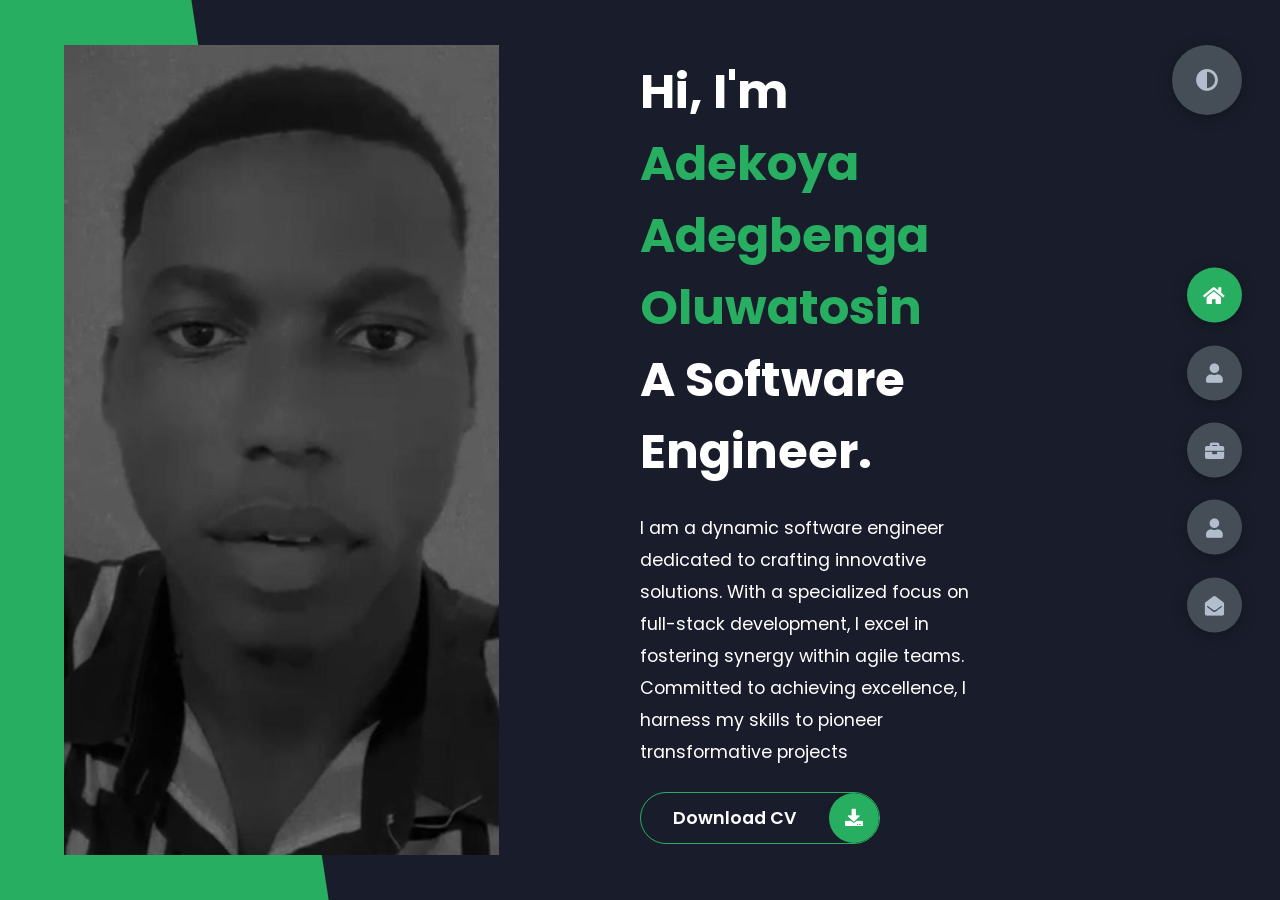
<file: index.html>
<!DOCTYPE html>
<html lang="en">
<head>
    <meta charset="UTF-8">
    <meta http-equiv="X-UA-Compatible" content="IE=edge">
    <meta name="viewport" content="width=device-width, initial-scale=1.0">
    <title>Portfolio</title>
    <link rel="stylesheet" href="style.css">
    <link rel="preconnect" href="https://fonts.googleapis.com">
    <link rel="preconnect" href="https://fonts.gstatic.com" crossorigin>
    <link rel="stylesheet" href="https://cdnjs.cloudflare.com/ajax/libs/font-awesome/5.15.4/css/all.min.css" integrity="sha512-1ycn6IcaQQ40/MKBW2W4Rhis/DbILU74C1vSrLJxCq57o941Ym01SwNsOMqvEBFlcgUa6xLiPY/NS5R+E6ztJQ==" crossorigin="anonymous" referrerpolicy="no-referrer" />
    <link href="https://fonts.googleapis.com/css2?family=Poppins:wght@400;500;600;700;800&display=swap" rel="stylesheet">
</head>
<body class="main-content">
    <header class="container header active" id="home">
        <div class="header-content">
            <div class="left-header">
                <div class="h-shape"></div>
                <div class="image">
                    <img src="/asset/Saint.pic.jpg" alt="profile-pic">
                </div>
            </div>
            <div class="right-header">
                <h2 class="name">
                    Hi, I'm <span>Adekoya Adegbenga Oluwatosin</span><br>
                    A Software Engineer.
                </h2>
                <p>
                I am a dynamic software engineer dedicated to crafting innovative solutions. With a specialized focus on full-stack development, I excel in fostering synergy within agile teams. Committed to achieving excellence, I harness my skills to pioneer transformative projects
                </p>
                <div class="btn-con">
                    <a href="./asset/Adekoya-Adegbenga-Oluwatosin-FlowCV-Resume-20240714 (1).pdf" class="main-btn">
                        <span class="btn-text">Download CV</span>
                        <span class="btn-icon"><i class="fas fa-download"></i></span>
                    </a>
                </div>
            </div>
        </div>
    </header>
    <main>
        <section class="container about" id="about">
            <div class="main-title">
                <h2>My <span>Bio</span><span class="bg-text">my stats</span></h2>
            </div>
            <div class="about-container">
                <div class="left-about">
                    
                    <p>
                        Adekoya Adegbenga Oluwatosin is a dedicated software developer with a current role at Codeweb Solutions, where he also serves as a tutor at Codeweb Academy, a division of Codeweb Solutions. His passion for creating innovative software solutions drives him to excel in his profession. As a software engineer, Adegbenga Oluwatosin aspires to become one of the most sought-after developers in the industry. His ultimate goal is to develop an application that will significantly enhance the lives of countless individuals. Throughout his career, Adekoya Adegbenga has achieved impressive milestones, demonstrating his expertise and commitment to excellence in software development. With a bright future ahead, he continues to make strides in his journey, impacting the world of technology and beyond
                    </p>
                </div>
                <div class="right-about">
                    <div class="about-item">
                        <div class="abt-text">
                            <p class="large-text">20+</p>
                            <p class="small-text">Projects <br /> Completed</p>
                        </div>
                    </div>
                    <div class="about-item">
                        <div class="abt-text">
                            <p class="large-text">2 years+</p>
                            <p class="small-text"> <br />of experience</p>
                        </div>
                    </div>
                    <div class="about-item">
                        <div class="abt-text">
                            <p class="large-text">20+</p>
                            <p class="small-text">Happy <br /> Clients</p>
                        </div>
                    </div>
                    <div class="about-item">
                        <div class="abt-text">
                            <p class="large-text">20+</p>
                            <p class="small-text">Customer <br /> reviews</p>
                        </div>
                    </div>
                </div>
            </div>
            <div class="about-stats">
                <h4 class="stat-title">My Skills</h4>
                <div class="progress-bars">
                    <div class="progress-bar">
                        <p class="prog-title">html5</p>
                        <div class="progress-con">
                            <p class="prog-text">100%</p>
                            <div class="progress">
                                <span class="html"></span>
                            </div>
                        </div>
                    </div>
                    <div class="progress-bar">
                        <p class="prog-title">CSS3</p>
                        <div class="progress-con">
                            <p class="prog-text">90%</p>
                            <div class="progress">
                                <span class="css"></span>
                            </div>
                        </div>
                    </div>
                    <div class="progress-bar">
                        <p class="prog-title">javascript</p>
                        <div class="progress-con">
                            <p class="prog-text">80%</p>
                            <div class="progress">
                                <span class="js"></span>
                            </div>
                        </div>
                    </div>

                    <div class="progress-bar">
                        <p class="prog-title">PHP</p>
                        <div class="progress-con">
                            <p class="prog-text">80%</p>
                            <div class="progress">
                                <span class="php"></span>
                            </div>
                        </div>
                    </div>

                    <div class="progress-bar">
                        <p class="prog-title">NodeJS</p>
                        <div class="progress-con">
                            <p class="prog-text">87%</p>
                            <div class="progress">
                                <span class="node"></span>
                            </div>
                        </div>
                    </div>

                    <div class="progress-bar">
                        <p class="prog-title">Tailwind Css</p>
                        <div class="progress-con">
                            <p class="prog-text">70%</p>
                            <div class="progress">
                                <span class="python"></span>
                            </div>
                        </div>
                    </div>
                    <div class="progress-bar">
                        <p class="prog-title">Sql</p>
                        <div class="progress-con">
                            <p class="prog-text">100%</p>
                            <div class="progress">
                                <span class="html"></span>
                            </div>
                        </div>
                    </div>
                    
                </div>
            </div>
            
        </section>
        <section class="container" id="portfolio">
            <div class="main-title">
                <h2>My <span>Projects</span><span class="bg-text">My Work</span></h2>
            </div>
            <p class="port-text">
                Here is some of my work that I've done in various programming languages.
            </p>
            <div class="portfolios">
                <div class="portfolio-item">
                    <div class="image">
                        <img src="./asset/jumia2.jpg" alt="">
                    </div>
                    <h2>Jumia Clone</h2>
                    <div class="hover-items">
                        <h3>Project Source</h3>
                        <div class="icons">
                            <a href="https://github.com/Fiyingithub/Jumia-clone" class="icon" target="_blank">
                                <i class="fab fa-github"></i>
                            </a>
                            
                            <h2>A Popular E-commerce website in Nigria</h2>
                        </div>
                    </div>
                </div>
                <div class="portfolio-item">
                    <div class="image">
                        <img src="./asset/logo2.jpg" alt="">
                    </div>
                    <h2>A React Project</h2>
                    <div class="hover-items">
                        <h3>Project Source</h3>
                        <div class="icons">
                            <a href="https://github.com/Fiyingithub/WrapandRoll" class="icon" target="_blank">
                                <i class="fab fa-github"></i>
                            </a>
                
                            <h2>A website for ordering rolls meal</h2>
                        </div>
                    </div>
                </div>
                <div class="portfolio-item">
                    <div class="image">
                        <img src="./asset/logo.svg" alt="">
                    </div>
                    <h2>A Nodejs Project</h2>
                    <div class="hover-items">
                        <h3>Project Source</h3>
                        <div class="icons">
                            <a href="https://github.com/Fiyingithub/SimpleApi"  class="icon" target="_blank">
                                <i class="fab fa-github"></i>
                            </a>
                            
                            <h2>A Nodejs Project</h2>
                        </div>
                    </div>
                </div>
            
        </section>


        <section class="container" id="blogs">
            <div class="blogs-content">
                <div class="main-title">
                    <h2>About <span>Me</span><span class="bg-text"></span></h2>
                </div>
                <div class="blogs">
                    <div class="blog">
                        <div class="blog-text">
                            <h4>
                                Hello, Adekoya Adegbenga Oluwatosin, a results-driven software engineer with a passion for building cutting-edge solutions. My expertise lies in full-stack development,With a comprehensive skill set spanning HTML, CSS, JavaScript, SQL, PHP, Node.js, React, and Tailwind CSS, I offer a holistic approach to modern development,
                                and I thrive in collaborative, fast-paced environments. I have 2 years of experience in web development.
                                 <br /> <br /> 
                                 My background in full-stack development is complemented by a passion for optimizing user experiences and system performance. Proficient in crafting intuitive interfaces and seamlessly integrating technologies, I strive to exceed expectations with every project.
                                 <br> <br>
                                What truly sets me apart is my unwavering dedication to staying at the forefront of industry trends. I'm not just a developer; I'm a problem-solver, a creative thinker, and a constant learner.
                                 <br /> <br>
                                 I am uniquely positioned to offer these skills and more. I am driven by a desire to simplify complexities, making your clients' and employers' lives smoother and more efficient. Let's collaborate to bring your vision to life.
                                 <br />
                                 Eager to embark on this journey together,<br>
                                 <b><h1>Adekoya Adegbenga Oluwatosin</h1></b>
                            </h4>
                            <p>
                              
                            </p>
                        </div>
                    </div>
                    
            </div>
        </section>


        <section class="container contact" id="contact">
            <div class="contact-container">
                <div class="main-title">
                    <h2>Contact <span>Me</span><span class="bg-text">Contact</span></h2>
                </div>
                <div class="contact-content-con">
                    <div class="left-contact">
                        <h4>Contact me here</h4>
                        <p>
                          
                        </p>
                        <div class="contact-info">
                            <div class="contact-item">
                                <div class="icon">
                                    <i class="fas fa-map-marker-alt"></i>
                                    <span>Location:</span>
                                </div>
                                <p>
                                    Ikorodu, Lagos,Nigeria
                                </p>
                            </div>
                            <div class="contact-item">
                                <div class="icon">
                                    <i class="fas fa-envelope"></i>
                                    <span>Email: </span>
                                </div>
                                <p>
                                    <span>adegbengaoluwatosin61@gmail.com</span>
                                </p>
                            </div>
                            
                            <div class="contact-item">
                                <div class="icon">
                                    <i class="fas fa-phone"></i>
                                    <span>Mobile Number:</span>
                                </div>
                                <p>
                                    <span>07088028356</span>
                                </p>
                            </div>
                            <div class="contact-item">
                                <div class="icon">
                                    <i class="fas fa-globe-africa"></i>
                                    <span>Languages:</span>
                                </div>
                                <p>
                                    <span> English</span>
                                </p>
                            </div>
                        </div>
                        <div class="contact-icons">
                            <div class="contact-icon">
                                
                                
                                <a href="https://github.com/Fiyingithub" target="_blank">
                                    <i class="fab fa-github"></i><br>
                                </a>
                                <a href="https://x.com/fiyintech?s=11">
                                    <i class="fab fa-twitter"></i>
                                </a>
                                <a href="https://www.instagram.com/__goodbadphiyin?igsh=MW5ia3F2aGsxa2l6Yw%3D%3D&utm_source=qr">
                                    <i class="fab fa-instagram"></i>
                                </a>
                                <a href="https://www.linkedin.com/in/adegbenga-oluwatosin">
                                    <i class="fab fa-linkedin"></i>
                                </a>
                            </div>
                        </div>
                    </div>
                    <div class="right-contact">
                        <form action="" class="contact-form">
                            <div class="input-control i-c-2">
                                <input type="text" required placeholder="YOUR NAME">
                                <input type="email" required placeholder="YOUR EMAIL">
                            </div>
                            <div class="input-control">
                                <input type="text" required placeholder="ENTER SUBJECT">
                            </div>
                            <div class="input-control">
                                <textarea name="" id="" cols="15" rows="8" placeholder="Message Here..."></textarea>
                            </div>
                            <div class="submit-btn">
                                <a href="./asset/Adekoya-Adegbenga-Oluwatosin-FlowCV-Resume-20240714 (1).pdf" class="main-btn">
                                    <span class="btn-text">Download CV</span>
                                    <span class="btn-icon"><i class="fas fa-download"></i></span>
                                </a>
                            </div>
                        </form>
                    </div>
                </div>
            </div>
        </section>
    </main>

    <div class="controls">
        <div class="control active-btn" data-id="home" >
            <i class="fas fa-home"></i>
        </div>
        <div class="control" data-id="about">
            <i class="fas fa-user"></i>
        </div>
        <div class="control" data-id="portfolio">
            <i class="fas fa-briefcase"></i>
        </div>
        <div class="control" data-id="blogs">
            <i class="fas fa-user"></i>
        </div>
        <div class="control" data-id="contact">
            <i class="fas fa-envelope-open"></i>
        </div>
    </div>
    <div class="theme-btn">
        <i class="fas fa-adjust"></i>
    </div>
    <script src="app.js"></script>
</body>
</html>
</file>
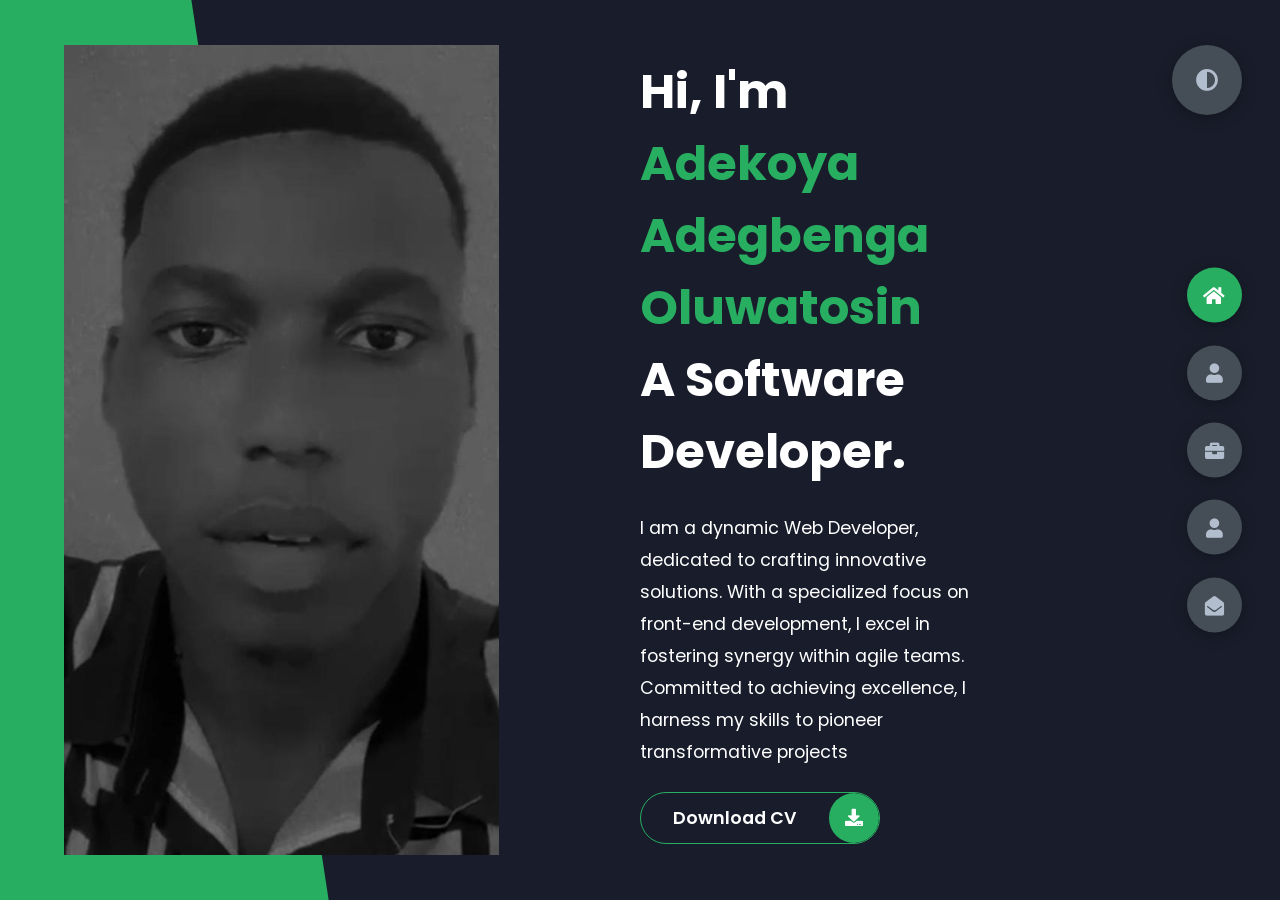
<file: folio.html>
<!DOCTYPE html>
<html lang="en">
<head>
    <meta charset="UTF-8">
    <meta http-equiv="X-UA-Compatible" content="IE=edge">
    <meta name="viewport" content="width=device-width, initial-scale=1.0">
    <title>Portfolio</title>
    <link rel="stylesheet" href="folio.css">
    <link rel="preconnect" href="https://fonts.googleapis.com">
    <link rel="preconnect" href="https://fonts.gstatic.com" crossorigin>
    <link rel="stylesheet" href="https://cdnjs.cloudflare.com/ajax/libs/font-awesome/5.15.4/css/all.min.css" integrity="sha512-1ycn6IcaQQ40/MKBW2W4Rhis/DbILU74C1vSrLJxCq57o941Ym01SwNsOMqvEBFlcgUa6xLiPY/NS5R+E6ztJQ==" crossorigin="anonymous" referrerpolicy="no-referrer" />
    <link href="https://fonts.googleapis.com/css2?family=Poppins:wght@400;500;600;700;800&display=swap" rel="stylesheet">
</head>
<body class="main-content">
    <header class="container header active" id="home">
        <div class="header-content">
            <div class="left-header">
                <div class="h-shape"></div>
                <div class="image">
                    <img src="asset/Saint.pic.jpg" alt="">
                </div>
            </div>
            <div class="right-header">
                <h2 class="name">
                    Hi, I'm <span>Adekoya Adegbenga Oluwatosin</span><br>
                    A Software Developer.
                </h2>
                <p>
                I am a dynamic Web Developer, dedicated to crafting innovative solutions. With a specialized focus on front-end development, I excel in fostering synergy within agile teams. Committed to achieving excellence, I harness my skills to pioneer transformative projects
                </p>
                <div class="btn-con">
                    <a href="asset/Adegbenga-Oluwatosin-Adekoya-FlowCV-Resume-20240410 (1) (1).pdf" class="main-btn">
                        <span class="btn-text">Download CV</span>
                        <span class="btn-icon"><i class="fas fa-download"></i></span>
                    </a>
                </div>
            </div>
        </div>
    </header>
    <main>
        <section class="container about" id="about">
            <div class="main-title">
                <h2>My <span>Bio</span><span class="bg-text">my stats</span></h2>
            </div>
            <div class="about-container">
                <div class="left-about">
            
                    <p>
                        Adekoya Adegbenga Oluwatosin is a dedicated software developer with a current role at Codeweb Solutions, where he also serves as a tutor at Codeweb Academy, a division of Codeweb Solutions. His passion for creating innovative software solutions drives him to excel in his profession. As a software developer, Adekoya Adegbenga aspires to become one of the most sought-after developers in the industry. His ultimate goal is to develop an application that will significantly enhance the lives of countless individuals. Throughout his career, Adekoya Adegbenga has achieved impressive milestones, demonstrating his expertise and commitment to excellence in software development. With a bright future ahead, he continues to make strides in his journey, impacting the world of technology and beyond
                    </p>
                </div>
                <div class="right-about">
                    <div class="about-item">
                        <div class="abt-text">
                            <p class="large-text">10+</p>
                            <p class="small-text">Projects <br /> Completed</p>
                        </div>
                    </div>
                    <div class="about-item">
                        <div class="abt-text">
                            <p class="large-text">2 years+</p>
                            <p class="small-text"> <br />of experience</p>
                        </div>
                    </div>
                    <div class="about-item">
                        <div class="abt-text">
                            <p class="large-text">20+</p>
                            <p class="small-text">Happy <br /> Clients</p>
                        </div>
                    </div>
                    <div class="about-item">
                        <div class="abt-text">
                            <p class="large-text">200+</p>
                            <p class="small-text">Customer <br /> reviews</p>
                        </div>
                    </div>
                </div>
            </div>
            <div class="about-stats">
                <h4 class="stat-title">My Skills</h4>
                <div class="progress-bars">
                    <div class="progress-bar">
                        <p class="prog-title">html5</p>
                        <div class="progress-con">
                            <p class="prog-text">100%</p>
                            <div class="progress">
                                <span class="html"></span>
                            </div>
                        </div>
                    </div>
                    <div class="progress-bar">
                        <p class="prog-title">CSS3</p>
                        <div class="progress-con">
                            <p class="prog-text">90%</p>
                            <div class="progress">
                                <span class="css"></span>
                            </div>
                        </div>
                    </div>
                    <div class="progress-bar">
                        <p class="prog-title">javascript</p>
                        <div class="progress-con">
                            <p class="prog-text">80%</p>
                            <div class="progress">
                                <span class="js"></span>
                            </div>
                        </div>
                    </div>

                    <div class="progress-bar">
                        <p class="prog-title">PHP</p>
                        <div class="progress-con">
                            <p class="prog-text">80%</p>
                            <div class="progress">
                                <span class="php"></span>
                            </div>
                        </div>
                    </div>

                    <div class="progress-bar">
                        <p class="prog-title">React.JS</p>
                        <div class="progress-con">
                            <p class="prog-text">90%</p>
                            <div class="progress">
                                <span class="css"></span>
                            </div>
                        </div>
                    </div> 
                    
                    <div class="progress-bar">
                        <p class="prog-title">NodeJS</p>
                        <div class="progress-con">
                            <p class="prog-text">87%</p>
                            <div class="progress">
                                <span class="node"></span>
                            </div>
                        </div>
                    </div>

                    <div class="progress-bar">
                        <p class="prog-title">TailwindCSS</p>
                        <div class="progress-con">
                            <p class="prog-text">90%</p>
                            <div class="progress">
                                <span class="css"></span>
                            </div>
                        </div>
                    </div>
                    <div class="progress-bar">
                        <p class="prog-title">Sql</p>
                        <div class="progress-con">
                            <p class="prog-text">100%</p>
                            <div class="progress">
                                <span class="html"></span>
                            </div>
                        </div>
                    </div>
                </div>
            </div>
        
        </section>

        <section class="container" id="portfolio">
            <div class="main-title">
                <h2>My <span>Portfolio</span><span class="bg-text">My Work</span></h2>
            </div>
            <p class="port-text">
                Here is some of my work that I've done.
            </p>
            <div class="portfolios">
                <div class="portfolio-item">
                    <div class="image">
                        <img src="asset/jumia2.jpg" alt="">
                    </div>
                    <h2>An ecomerce project </h2>
                    <div class="hover-items">
                
                        <div class="icons">
                            <a href="https://github.com/Fiyingithub/Jumia-clone.git" class="icon" target="_blank">
                                <i class="fab fa-github"></i>
                            </a>
                            
                            <h2>A project with TailwindCSS and JavaScript</h2>
                        </div>
                    </div>
                </div>
                <div class="portfolio-item">
                    <div class="image">
                        <img src="asset/JUMIA.jpg" alt="">
                    </div>
                    <h2>A React.jS Project</h2>
                    <div class="hover-items">
                    
                        <div class="icons">
                            <a href="https://github.com/dabirideji/zaraTaste
                            " class="icon" target="_blank">
                                <i class="fab fa-github"></i>
                            </a>
                            <h2>Styled with TailwindCSS and React.js</h2>
                        </div>
                    </div>
                </div>
            
        </section>


        <section class="container" id="blogs">
            <div class="blogs-content">
                <div class="main-title">
                    <h2>About <span>Me</span><span class="bg-text"></span></h2>
                </div>
                <div class="blogs">
                    <div class="blog">
                        <div class="blog-text">
                            <h4>
                                Hello, Adekoya Adegbenga Oluwatosin, a results-driven software developer with a passion for building cutting-edge solutions. My expertise lies in front-end development,With a comprehensive skill set spanning HTML, CSS, JavaScript, React, SQL, PHP,NodeJS, and Tailwind CSS, I offer a holistic approach to modern development,
                                and I thrive in collaborative, fast-paced environments. I have 2 years of experience in web development.
                                 <br /> <br /> 
                                 My background in full-stack development is complemented by a passion for optimizing user experiences and system performance. Proficient in crafting intuitive interfaces and seamlessly integrating technologies, I strive to exceed expectations with every project.
                                 <br> <br>
                                 What truly sets me apart is my unwavering dedication to staying at the forefront of industry trends. I'm not just a developer; I'm a problem-solver, a creative thinker, and a constant learner.
                                 <br /> <br>
                                 I am uniquely positioned to offer these skills and more. I am driven by a desire to simplify complexities, making your clients' and employers' lives smoother and more efficient. Let's collaborate to bring your vision to life.
                                 <br />
                                 Eager to embark on this journey together,<br>
                                 <b><h1>Adekoya Adegbenga Oluwatosin</h1></b>
                            </h4>
                            <p>
                              
                            </p>
                        </div>
                    </div>
                    
            </div>
        </section>


        <section class="container contact" id="contact">
            <div class="contact-container">
                <div class="main-title">
                    <h2>Contact <span>Me</span><span class="bg-text">Contact</span></h2>
                </div>
                <div class="contact-content-con">
                    <div class="left-contact">
                        <h4>Contact me here</h4>
                        <p>
                          
                        </p>
                        <div class="contact-info">
                            <div class="contact-item">
                                <div class="icon">
                                    <i class="fas fa-map-marker-alt"></i>
                                    <span>Location:</span>
                                </div>
                                <p>
                                    Ikorodu, Lagos,Nigeria
                                </p>
                            </div>
                            <div class="contact-item">
                                <div class="icon">
                                    <i class="fas fa-envelope"></i>
                                    <span>Email: </span>
                                </div>
                                <p>
                                    <span>adegbengaoluwatosin61@gmail.com</span>
                                </p>
                            </div>
                            
                            <div class="contact-item">
                                <div class="icon">
                                    <i class="fas fa-phone"></i>
                                    <span>Mobile Number:</span>
                                </div>
                                <p>
                                    <span>07088028356</span>
                                </p>
                            </div>
                            <div class="contact-item">
                                <div class="icon">
                                    <i class="fas fa-globe-africa"></i>
                                    <span>Languages:</span>
                                </div>
                                <p>
                                    <span> English</span>
                                </p>
                            </div>
                        </div>
                        <div class="contact-icons">
                            <div class="contact-icon">
                                
                                <a href="https://x.com/fiyintech?s=21" target="_blank">
                                    <i class="fab fa-twitter"></i>
                                </a>
                                <a href="https://github.com/Fiyingithub" target="_blank">
                                    <i class="fab fa-github"></i><br>
                                </a>
                                <a href="#" target="_blank">
                                    <i class="fab fa-youtube"></i>
                                </a>
                            </div>
                        </div>
                    </div>
                    <div class="right-contact">
                        <form action="" class="contact-form">
                            <div class="input-control i-c-2">
                                <input type="text" required placeholder="YOUR NAME">
                                <input type="email" required placeholder="YOUR EMAIL">
                            </div>
                            <div class="input-control">
                                <input type="text" required placeholder="ENTER SUBJECT">
                            </div>
                            <div class="input-control">
                                <textarea name="" id="" cols="15" rows="8" placeholder="Message Here..."></textarea>
                            </div>
                            <div class="submit-btn">
                                <a href="asset/Adegbenga-Oluwatosin-Adekoya-FlowCV-Resume-20240410 (1) (1).pdf" class="main-btn">
                                    <span class="btn-text">Download CV</span>
                                    <span class="btn-icon"><i class="fas fa-download"></i></span>
                                </a>
                            </div>
                        </form>
                    </div>
                </div>
            </div>
        </section>
    </main>

    <div class="controls">
        <div class="control active-btn" data-id="home" >
            <i class="fas fa-home"></i>
        </div>
        <div class="control" data-id="about">
            <i class="fas fa-user"></i>
        </div>
        <div class="control" data-id="portfolio">
            <i class="fas fa-briefcase"></i>
        </div>
        <div class="control" data-id="blogs">
            <i class="fas fa-user"></i>
        </div>
        <div class="control" data-id="contact">
            <i class="fas fa-envelope-open"></i>
        </div>
    </div>
    <div class="theme-btn">
        <i class="fas fa-adjust"></i>
    </div>
    <script src="app.js"></script>
</body>
</html>
</file>
<file: style.css>
* {
  margin: 0;
  padding: 0;
  box-sizing: border-box;
  list-style: none;
}

:root {
  --color-primary: #191d2b;
  --color-secondary: #27AE60;
  --color-white: #FFFFFF;
  --color-black: #000;
  --color-grey0: #f8f8f8;
  --color-grey-1: #dbe1e8;
  --color-grey-2: #b2becd;
  --color-grey-3: #6c7983;
  --color-grey-4: #454e56;
  --color-grey-5: #2a2e35;
  --color-grey-6: #12181b;
  --br-sm-2: 14px;
  --box-shadow-1: 0 3px 15px rgba(0,0,0,.3);
}

.light-mode {
  --color-primary: #FFFFFF;
  --color-secondary: #27AE60;;
  --color-white: #454e56;
  --color-black: #000;
  --color-grey0: #f8f8f8;
  --color-grey-1: #6c7983;
  --color-grey-2: #6c7983;
  --color-grey-3: #6c7983;
  --color-grey-4: #454e56;
  --color-grey-5: #f8f8f8;
  --color-grey-6: #12181b;
}

body {
  background-color: var(--color-primary);
  font-family: "Poppins", sans-serif;
  font-size: 1.1rem;
  color: var(--color-white);
  transition: all 0.4s ease-in-out;
}

a {
  display: inline-block;
  text-decoration: none;
  color: inherit;
  font-family: inherit;
}

header {
  min-height: 100vh;
  color: var(--color-white);
  overflow: hidden;
  padding: 0 !important;
}

section {
  min-height: 100vh;
  width: 100%;
  position: absolute;
  left: 0;
  top: 0;
  padding: 3rem 18rem;
}

.container {
  display: none;
  transform: translateY(-100%) scale(0);
  transition: all 0.4s ease-in-out;
  background-color: var(--color-primary);
}

.active {
  display: block;
  animation: appear 1s ease-in-out;
  transform: translateY(0) scaleY(1);
}
@keyframes appear {
  0% {
    transform: translateY(-100%) scaleY(0);
  }
  100% {
    transform: translateY(0) scaleY(1);
  }
}

.controls {
  position: fixed;
  z-index: 10;
  top: 50%;
  right: 3%;
  display: flex;
  flex-direction: column;
  align-items: center;
  justify-content: center;
  transform: translateY(-50%);
}
.controls .control {
  padding: 1rem;
  cursor: pointer;
  background-color: var(--color-grey-4);
  width: 55px;
  height: 55px;
  border-radius: 50%;
  display: flex;
  justify-content: center;
  align-items: center;
  margin: 0.7rem 0;
  box-shadow: var(--box-shadow-1);
}
.controls .control i {
  font-size: 1.2rem;
  color: var(--color-grey-2);
  pointer-events: none;
}
.controls .active-btn {
  background-color: var(--color-secondary);
  transition: all 0.4s ease-in-out;
}
.controls .active-btn i {
  color: var(--color-white);
}

.theme-btn {
  top: 5%;
  right: 3%;
  width: 70px;
  height: 70px;
  border-radius: 50%;
  background-color: var(--color-grey-4);
  cursor: pointer;
  position: fixed;
  display: flex;
  justify-content: center;
  align-items: center;
  box-shadow: 0 3px 15px rgba(0, 0, 0, 0.3);
  transition: all 0.1s ease-in-out;
}
.theme-btn:active {
  transform: translateY(-3px);
}
.theme-btn i {
  font-size: 1.4rem;
  color: var(--color-grey-2);
  pointer-events: none;
}

/*---------Header-content--------*/


.header-content {
  display: grid;
  grid-template-columns: repeat(2, 1fr);
  min-height: 100vh;
}
.header-content .left-header {
  display: flex;
  align-items: center;
  position: relative;
}
.header-content .left-header .h-shape {
  transition: all 0.4s ease-in-out;
  width: 65%;
  height: 100%;
  background-color: var(--color-secondary);
  position: absolute;
  left: 0;
  top: 0;
  z-index: -1;
  clip-path: polygon(0 0, 46% 0, 79% 100%, 0% 100%);
}
.header-content .left-header .image {
  border-radius: var(--br-sm-2);
  height: 90%;
  width: 68%;
  margin-left: 4rem;
  background-color: var(--color-black);
  transition: all 0.4s ease-in-out;
}
.header-content .left-header .image img {
  width: 100%;
  height: 100%;
  object-fit: cover;
  transition: all 0.4s ease-in-out;
  filter: grayscale(100%);
}
.header-content .left-header .image img:hover {
  filter: grayscale(0);
}
.header-content .right-header {
  display: flex;
  flex-direction: column;
  justify-content: center;
  padding-right: 18rem;
}
.header-content .right-header .name {
  font-size: 3rem;
}
.header-content .right-header .name span {
  color: var(--color-secondary);
}
.header-content .right-header p {
  margin: 1.5rem 0;
  line-height: 2rem;
}

/*--------About--------*/


.about-container {
  display: grid;
  grid-template-columns: repeat(2, 1fr);
  padding-top: 3.5rem;
  padding-bottom: 5rem;
}
.about-container .right-about {
  display: grid;
  grid-template-columns: repeat(2, 1fr);
  grid-gap: 2rem;
}
.about-container .right-about .about-item {
  border: 1px solid var(--color-grey-5);
  border-radius: 5px;
  transition: all 0.4s ease-in-out;
  box-shadow: 1px 2px 15px rgba(0, 0, 0, 0.1);
}
.about-container .right-about .about-item:hover {
  cursor: default;
  transform: translateY(-5px);
  border: 1px solid var(--color-secondary);
  box-shadow: 1px 4px 15px rgba(0, 0, 0, 0.32);
}
.about-container .right-about .about-item .abt-text {
  padding: 1.5rem;
  display: flex;
  flex-direction: column;
}
.about-container .right-about .about-item .abt-text .large-text {
  font-size: 3rem;
  font-weight: 700;
  color: var(--color-secondary);
}
.about-container .right-about .about-item .abt-text .small-text {
  padding-left: 3rem;
  position: relative;
  text-transform: uppercase;
  font-size: 1.2rem;
  color: var(--color-grey-1);
  letter-spacing: 2px;
}
.about-container .right-about .about-item .abt-text .small-text::before {
  content: "";
  position: absolute;
  left: 0;
  top: 15px;
  width: 2rem;
  height: 2px;
  background-color: var(--color-grey-5);
}
.about-container .left-about {
  padding-right: 5rem;
}
.about-container .left-about p {
  line-height: 2rem;
  padding: 1rem;
  color: var(--color-grey-1);
}
.about-container .left-about h4 {
  font-size: 2rem;
  text-transform: uppercase;
}

.about-stats {
  padding-bottom: 4rem;
}
.about-stats .progress-bars {
  display: grid;
  grid-template-columns: repeat(2, 1fr);
  grid-gap: 2rem;
}
.about-stats .progress-bars .progress-bar {
  display: flex;
  flex-direction: column;
}
.about-stats .progress-bars .progress-bar .prog-title {
  text-transform: uppercase;
  font-weight: 500;
}
.about-stats .progress-bars .progress-bar .progress-con {
  display: flex;
  align-items: center;
}
.about-stats .progress-bars .progress-bar .progress-con .prog-text {
  color: var(--color-grey-2);
}
.about-stats .progress-bars .progress-bar .progress-con .progress {
  width: 100%;
  height: 0.45rem;
  background-color: var(--color-grey-4);
  margin-left: 1rem;
  position: relative;
}
.about-stats .progress-bars .progress-bar .progress-con .progress span {
  position: absolute;
  top: 0;
  left: 0;
  height: 100%;
  background-color: var(--color-secondary);
  transition: all 0.4s ease-in-out;
  width: 60%;
}
.about-stats .progress-bars .progress-bar .progress-con .progress .html {
  width: 100%;
}
.about-stats .progress-bars .progress-bar .progress-con .progress .css {
  width: 95%;
}
.about-stats .progress-bars .progress-bar .progress-con .progress .js {
  width: 80%;
}

.about-stats .progress-bars .progress-bar .progress-con .progress .node {
  width: 87%;
}
.about-stats .progress-bars .progress-bar .progress-con .progress .php {
  width: 80%;
}
.about-stats .progress-bars .progress-bar .progress-con .progress .c {
  width: 80%;
}
.stat-title {
  text-transform: uppercase;
  font-size: 1.4rem;
  text-align: center;
  padding: 3.5rem 0;
  position: relative;
}
.stat-title::before {
  content: "";
  position: absolute;
  left: 50%;
  top: 0;
  width: 40%;
  height: 1px;
  background-color: var(--color-grey-5);
  transform: translateX(-50%);
}

/*----------Timeline------------*/


.timeline {
  display: grid;
  grid-template-columns: repeat(2, 1fr);
  grid-gap: 2rem;
  padding-bottom: 3rem;
}
.timeline .timeline-item {
  position: relative;
  padding-left: 3rem;
  border-left: 1px solid var(--color-grey-5);
}
.timeline .timeline-item .tl-icon {
  position: absolute;
  left: -27px;
  top: 0;
  background-color: var(--color-secondary);
  width: 50px;
  height: 50px;
  border-radius: 50%;
  display: flex;
  align-items: center;
  justify-content: center;
}
.timeline .timeline-item .tl-icon i {
  font-size: 1.3rem;
}
.timeline .timeline-item .tl-duration {
  padding: 0.2rem 0.6rem;
  background-color: var(--color-grey-5);
  border-radius: 15px;
  display: inline-block;
  font-size: 0.8rem;
  text-transform: uppercase;
  font-weight: 500;
}
.timeline .timeline-item h5 {
  padding: 1rem 0;
  text-transform: uppercase;
  font-size: 1.3rem;
  font-weight: 600;
}
.timeline .timeline-item h5 span {
  color: var(--color-grey-2);
  font-weight: 500;
  font-size: 1.2rem;
}
.timeline .timeline-item p {
  color: var(--color-grey-2);
}

.port-text {
  padding: 2rem 0;
  text-align: center;
}

.portfolios {
  display: grid;
  grid-template-columns: repeat(3, 1fr);
  grid-gap: 2rem;
  margin-top: 3rem;
}
.portfolios .portfolio-item {
  position: relative;
  border-radius: 15px;
}
.portfolios .portfolio-item img {
  width: 100%;
  height: 300px;
  object-fit: cover;
  border-radius: 15px;
}
.portfolios .portfolio-item .hover-items {
  width: 100%;
  height: 100%;
  background-color: var(--color-secondary);
  position: absolute;
  left: 0;
  top: 0;
  border-radius: 15px;
  display: flex;
  justify-content: center;
  align-items: center;
  flex-direction: column;
  opacity: 0;
  transform: scale(0);
  transition: all 0.4s ease-in-out;
}
.portfolios .portfolio-item .hover-items h3 {
  font-size: 1.5rem;
  color: var(--color-white);
  margin-bottom: 1.5rem;
}
.portfolios .portfolio-item .hover-items .icons {
  display: flex;
  justify-content: center;
  align-items: center;
}
.portfolios .portfolio-item .hover-items .icons .icon {
  background-color: var(--color-primary);
  border-radius: 50%;
  width: 50px;
  height: 50px;
  display: flex;
  align-items: center;
  justify-content: center;
  margin: 0 1rem;
  cursor: pointer;
  transition: all 0.4s ease-in-out;
}
.portfolios .portfolio-item .hover-items .icons .icon i {
  font-size: 1.5rem;
  color: var(--color-white);
  margin: 0 1rem;
}
.portfolios .portfolio-item .hover-items .icons .icon:hover {
  background-color: var(--color-white);
}
.portfolios .portfolio-item .hover-items .icons .icon:hover i {
  color: var(--color-primary);
}

.portfolio-item:hover .hover-items {
  opacity: 1;
  transform: scale(1);
}

.blogs {
  display: grid;
  grid-template-columns: repeat(3, 1fr);
  grid-gap: 2rem;
  margin-top: 3rem;
}
.blogs .blog {
  position: relative;
  background-color: var(--color-grey-5);
  border-radius: 5px;
  box-shadow: 1px 1px 20px rgba(0, 0, 0, 0.1);
  transition: all 0.4s ease-in-out;
}
.blogs .blog:hover {
  box-shadow: 1px 1px 20px rgba(0, 0, 0, 0.3);
  transform: translateY(-5px);
  transition: all 0.4s ease-in-out;
}
.blogs .blog:hover img {
  filter: grayscale(0);
  transform: scale(1.1);
  box-shadow: 0px 4px 15px rgba(0, 0, 0, 0.8);
}
.blogs .blog video {
  width: 100%;
  height: 400px;
  object-fit: cover;
  border-top-left-radius: 5px;
  border-top-right-radius: 5px;
  /* filter: grayscale(100%); */
  transition: all 0.4s ease-in-out;
}
.blogs .blog .blog-text {
  margin-top: -7px;
  padding: 1.1rem;
  border-top: 8px solid var(--color-secondary);
}
.blogs .blog .blog-text h4 {
  font-size: 1.5rem;
  margin-bottom: 0.7rem;
  transition: all 0.4s ease-in-out;
  cursor: pointer;
}
.blogs .blog .blog-text h4:hover {
  color: var(--color-secondary);
}
.blogs .blog .blog-text p {
  color: var(--color-grey-2);
  line-height: 2rem;
  padding-bottom: 1rem;
}

.contact-content-con {
  display: flex;
  padding-top: 3.5rem;
}
.contact-content-con .left-contact {
  flex: 2;
}
.contact-content-con .left-contact h4 {
  margin-top: 1rem;
  font-size: 2rem;
  text-transform: uppercase;
}
.contact-content-con .left-contact p {
  margin: 1rem 0;
  line-height: 2rem;
}
.contact-content-con .left-contact .contact-info .contact-item {
  display: flex;
  align-items: center;
  justify-content: space-between;
}
.contact-content-con .left-contact .contact-info .contact-item p {
  margin: 0.3rem 0 !important;
  padding: 0 !important;
}
.contact-content-con .left-contact .contact-info .contact-item .icon {
  display: grid;
  grid-template-columns: 40px 1fr;
}
.contact-content-con .left-contact .contact-info .contact-item .icon i {
  display: flex;
  align-items: center;
  font-size: 1.3rem;
}
.contact-content-con .left-contact .contact-icon {
  display: flex;
  margin-top: 2rem;
}
.contact-content-con .left-contact .contact-icon a {
  display: flex;
  align-items: center;
  color: var(--color-white);
  background-color: var(--color-grey-5);
  cursor: pointer;
  justify-content: center;
  width: 50px;
  height: 50px;
  border-radius: 50%;
  margin: 0 0.4rem;
  transition: all 0.4s ease-in-out;
}
.contact-content-con .left-contact .contact-icon a:hover {
  background-color: var(--color-secondary);
}
.contact-content-con .left-contact .contact-icon a:hover i {
  color: var(--color-primary);
}
.contact-content-con .left-contact .contact-icon a i {
  display: flex;
  align-items: center;
  justify-content: center;
  font-size: 1.3rem;
}
.contact-content-con .right-contact {
  flex: 3;
  margin-left: 3rem;
}
.contact-content-con .right-contact .input-control {
  margin: 1.5rem 0;
}
.contact-content-con .right-contact .input-control input, .contact-content-con .right-contact .input-control textarea {
  border-radius: 30px;
  font-weight: inherit;
  font-size: inherit;
  font-family: inherit;
  padding: 0.8rem 1.1rem;
  outline: none;
  border: none;
  background-color: var(--color-grey-5);
  width: 100%;
  color: var(--color-white);
  resize: none;
}
.contact-content-con .right-contact .i-c-2 {
  display: flex;
}
.contact-content-con .right-contact .i-c-2 :last-child {
  margin-left: 1.5rem;
}
.contact-content-con .right-contact .submit-btn {
  display: flex;
  justify-content: flex-start;
}

/*----------Independed components-------------*/


.btn-con {
  display: flex;
  align-self: flex-start;
}

.main-btn {
  border-radius: 30px;
  color: inherit;
  font-weight: 600;
  position: relative;
  border: 1px solid var(--color-secondary);
  display: flex;
  align-self: flex-start;
  align-items: center;
  overflow: hidden;
}
.main-btn .btn-text {
  padding: 0 2rem;
}
.main-btn .btn-icon {
  background-color: var(--color-secondary);
  display: flex;
  align-items: center;
  justify-content: center;
  border-radius: 50%;
  padding: 1rem;
}
.main-btn::before {
  content: "";
  position: absolute;
  top: 0;
  right: 0;
  transform: translateX(100%);
  transition: all 0.4s ease-out;
  z-index: -1;
}
.main-btn:hover {
  transition: all 0.4s ease-out;
}
.main-btn:hover::before {
  width: 100%;
  height: 100%;
  background-color: var(--color-secondary);
  transform: translateX(0);
  transition: all 0.4s ease-out;
}

.main-title {
  text-align: center;
}
.main-title h2 {
  position: relative;
  text-transform: uppercase;
  font-size: 4rem;
  font-weight: 700;
}
.main-title h2 span {
  color: var(--color-secondary);
}
.main-title h2 .bg-text {
  position: absolute;
  top: 50%;
  left: 50%;
  color: var(--color-grey-5);
  transition: all 0.4s ease-in-out;
  z-index: -1;
  transform: translate(-50%, -50%);
  font-weight: 800;
  font-size: 6.3rem;
}

.about-container .left-about p {
  padding-left: 0;
}

@media screen and (max-width: 600px) {
  header {
    padding: 0 !important;
  }

  .theme-btn {
    width: 50px;
    height: 50px;
  }

  .header-content {
    grid-template-columns: repeat(1, 1fr);
    padding-bottom: 6rem;
  }

  .left-header .h-shape {
    display: none;
  }

  .right-header {
    grid-row: 1;
    padding-right: 0rem !important;
    width: 90%;
    margin: 0 auto;
  }
  .right-header .name {
    font-size: 2.5rem !important;
    text-align: center;
    padding-top: 3rem;
  }

  .header-content .left-header .image {
    margin: 0 auto;
    width: 90%;
  }

  .controls {
    top: auto;
    bottom: 0;
    flex-direction: row;
    justify-content: center;
    left: 50%;
    transform: translateX(-50%);
    width: 100%;
    background-color: var(--color-grey-5);
  }
  .controls .control {
    margin: 1rem 0.3rem;
  }

  .about-container {
    grid-template-columns: repeat(1, 1fr);
  }
  .about-container .right-about {
    grid-template-columns: repeat(1, 1fr);
    padding-top: 2.5rem;
  }
  .about-container .left-about {
    padding-right: 0;
  }
  .about-container .left-about p {
    padding-left: 0;
  }

  .timeline {
    grid-template-columns: repeat(1, 1fr);
    padding-bottom: 6rem;
  }

  .container {
    padding: 2rem 2.5rem !important;
  }

  .about-stats .progress-bars {
    grid-template-columns: repeat(1, 1fr);
  }

  .portfolios {
    grid-template-columns: repeat(1, 1fr);
    padding-bottom: 6rem;
    margin-top: 1rem;
  }

  .blogs {
    grid-template-columns: repeat(1, 1fr);
    padding-bottom: 6rem;
  }

  .contact-content-con {
    flex-direction: column;
  }
  .contact-content-con .right-contact {
    margin-left: 0;
    margin-top: 2.5rem;
  }

  .contact-content-con .right-contact .i-c-2 {
    flex-direction: column;
  }

  .contact-content-con .right-contact .i-c-2 :last-child {
    margin-left: 0;
    margin-top: 1.5rem;
  }

  .contact-content-con .right-contact {
    margin-bottom: 6rem;
  }

  .contact-item {
    flex-direction: column;
    margin: 1rem 0;
  }
  .contact-item p {
    font-size: 15px;
    color: var(--color-grey-2);
  }
  .contact-item span {
    font-size: 15px;
  }
  .contact-item .icon {
    grid-template-columns: 25px 1fr;
  }

  .main-title h2 {
    font-size: 2rem;
  }
  .main-title h2 span {
    font-size: 2.3rem;
  }
  .main-title h2 .bg-text {
    font-size: 2.3rem;
  }
}
@media screen and (max-width: 1432px) {
  .container {
    padding: 7rem 11rem;
  }

  .contact-content-con {
    flex-direction: column;
  }
  .contact-content-con .right-contact {
    margin-left: 0;
    margin-top: 2.5rem;
  }

  .contact-content-con .right-contact .i-c-2 {
    flex-direction: column;
  }

  .contact-content-con .right-contact .i-c-2 :last-child {
    margin-left: 0;
    margin-top: 1.5rem;
  }

  .contact-content-con .right-contact {
    margin-bottom: 6rem;
  }

  .main-title h2 .bg-text {
    font-size: 5.5rem;
  }
}
@media screen and (max-width: 1250px) {
  .blogs {
    grid-template-columns: repeat(2, 1fr);
    margin-top: 6rem;
  }

  .portfolios {
    grid-template-columns: repeat(2, 1fr);
  }

  .header-content .right-header {
    padding-right: 9rem;
  }
}
@media screen and (max-width: 660px) {
  .blogs {
    grid-template-columns: repeat(1, 1fr);
  }

  .portfolios {
    grid-template-columns: repeat(1, 1fr);
  }
}
@media screen and (max-width: 1070px) {
  .about-container {
    grid-template-columns: repeat(1, 1fr);
  }
  .about-container .right-about {
    padding-top: 2.5rem;
  }

  .main-title h2 {
    font-size: 4rem;
  }
  .main-title h2 span {
    font-size: 4rem;
  }
  .main-title h2 .bg-text {
    font-size: 4.5rem;
  }
}
@media screen and (max-width: 970px) {
  .container {
    padding: 7rem 6rem;
  }

  .about-container .left-about {
    padding-right: 0rem;
  }

  .header-content {
    grid-template-columns: repeat(1, 1fr);
    padding-bottom: 6rem;
  }

  .left-header .h-shape {
    display: none;
  }
  .left-header .image {
    width: 90% !important;
    margin: 0 auto !important;
  }

  .right-header {
    grid-row: 1;
    padding-right: 0rem !important;
    width: 90%;
    margin: 0 auto;
  }
  .right-header .name {
    font-size: 2.5rem !important;
    text-align: center;
    padding-top: 3rem;
  }
}
@media screen and (max-width: 700px) {
  .container {
    padding: 7rem 3rem;
  }

  .about-stats .progress-bars {
    grid-template-columns: repeat(1, 1fr);
  }

  .about-container .right-about {
    grid-template-columns: repeat(1, 1fr);
  }

  .timeline {
    grid-template-columns: repeat(1, 1fr);
  }

  .main-title h2 {
    font-size: 3rem;
  }
  .main-title h2 span {
    font-size: 3rem;
  }
  .main-title h2 .bg-text {
    font-size: 4rem;
  }
}

/*# sourceMappingURL=styles.css.map */
</file>
<file: folio.css>
* {
  margin: 0;
  padding: 0;
  box-sizing: border-box;
  list-style: none;
}

:root {
  --color-primary: #191d2b;
  --color-secondary: #27AE60;
  --color-white: #FFFFFF;
  --color-black: #000;
  --color-grey0: #f8f8f8;
  --color-grey-1: #dbe1e8;
  --color-grey-2: #b2becd;
  --color-grey-3: #6c7983;
  --color-grey-4: #454e56;
  --color-grey-5: #2a2e35;
  --color-grey-6: #12181b;
  --br-sm-2: 14px;
  --box-shadow-1: 0 3px 15px rgba(0,0,0,.3);
}

.light-mode {
  --color-primary: #FFFFFF;
  --color-secondary: #27AE60;;
  --color-white: #454e56;
  --color-black: #000;
  --color-grey0: #f8f8f8;
  --color-grey-1: #6c7983;
  --color-grey-2: #6c7983;
  --color-grey-3: #6c7983;
  --color-grey-4: #454e56;
  --color-grey-5: #f8f8f8;
  --color-grey-6: #12181b;
}

body {
  background-color: var(--color-primary);
  font-family: "Poppins", sans-serif;
  font-size: 1.1rem;
  color: var(--color-white);
  transition: all 0.4s ease-in-out;
}

a {
  display: inline-block;
  text-decoration: none;
  color: inherit;
  font-family: inherit;
}

header {
  min-height: 100vh;
  color: var(--color-white);
  overflow: hidden;
  padding: 0 !important;
}

section {
  min-height: 100vh;
  width: 100%;
  position: absolute;
  left: 0;
  top: 0;
  padding: 3rem 18rem;
}

.container {
  display: none;
  transform: translateY(-100%) scale(0);
  transition: all 0.4s ease-in-out;
  background-color: var(--color-primary);
}

.active {
  display: block;
  animation: appear 1s ease-in-out;
  transform: translateY(0) scaleY(1);
}
@keyframes appear {
  0% {
    transform: translateY(-100%) scaleY(0);
  }
  100% {
    transform: translateY(0) scaleY(1);
  }
}

.controls {
  position: fixed;
  z-index: 10;
  top: 50%;
  right: 3%;
  display: flex;
  flex-direction: column;
  align-items: center;
  justify-content: center;
  transform: translateY(-50%);
}
.controls .control {
  padding: 1rem;
  cursor: pointer;
  background-color: var(--color-grey-4);
  width: 55px;
  height: 55px;
  border-radius: 50%;
  display: flex;
  justify-content: center;
  align-items: center;
  margin: 0.7rem 0;
  box-shadow: var(--box-shadow-1);
}
.controls .control i {
  font-size: 1.2rem;
  color: var(--color-grey-2);
  pointer-events: none;
}
.controls .active-btn {
  background-color: var(--color-secondary);
  transition: all 0.4s ease-in-out;
}
.controls .active-btn i {
  color: var(--color-white);
}

.theme-btn {
  top: 5%;
  right: 3%;
  width: 70px;
  height: 70px;
  border-radius: 50%;
  background-color: var(--color-grey-4);
  cursor: pointer;
  position: fixed;
  display: flex;
  justify-content: center;
  align-items: center;
  box-shadow: 0 3px 15px rgba(0, 0, 0, 0.3);
  transition: all 0.1s ease-in-out;
}
.theme-btn:active {
  transform: translateY(-3px);
}
.theme-btn i {
  font-size: 1.4rem;
  color: var(--color-grey-2);
  pointer-events: none;
}

/*---------Header-content--------*/


.header-content {
  display: grid;
  grid-template-columns: repeat(2, 1fr);
  min-height: 100vh;
}
.header-content .left-header {
  display: flex;
  align-items: center;
  position: relative;
}
.header-content .left-header .h-shape {
  transition: all 0.4s ease-in-out;
  width: 65%;
  height: 100%;
  background-color: var(--color-secondary);
  position: absolute;
  left: 0;
  top: 0;
  z-index: -1;
  clip-path: polygon(0 0, 46% 0, 79% 100%, 0% 100%);
}
.header-content .left-header .image {
  border-radius: var(--br-sm-2);
  height: 90%;
  width: 68%;
  margin-left: 4rem;
  background-color: var(--color-black);
  transition: all 0.4s ease-in-out;
}
.header-content .left-header .image img {
  width: 100%;
  height: 100%;
  object-fit: cover;
  transition: all 0.4s ease-in-out;
  filter: grayscale(100%);
}
.header-content .left-header .image img:hover {
  filter: grayscale(0);
}
.header-content .right-header {
  display: flex;
  flex-direction: column;
  justify-content: center;
  padding-right: 18rem;
}
.header-content .right-header .name {
  font-size: 3rem;
}
.header-content .right-header .name span {
  color: var(--color-secondary);
}
.header-content .right-header p {
  margin: 1.5rem 0;
  line-height: 2rem;
}

/*--------About--------*/


.about-container {
  display: grid;
  grid-template-columns: repeat(2, 1fr);
  padding-top: 3.5rem;
  padding-bottom: 5rem;
}
.about-container .right-about {
  display: grid;
  grid-template-columns: repeat(2, 1fr);
  grid-gap: 2rem;
}
.about-container .right-about .about-item {
  border: 1px solid var(--color-grey-5);
  border-radius: 5px;
  transition: all 0.4s ease-in-out;
  box-shadow: 1px 2px 15px rgba(0, 0, 0, 0.1);
}
.about-container .right-about .about-item:hover {
  cursor: default;
  transform: translateY(-5px);
  border: 1px solid var(--color-secondary);
  box-shadow: 1px 4px 15px rgba(0, 0, 0, 0.32);
}
.about-container .right-about .about-item .abt-text {
  padding: 1.5rem;
  display: flex;
  flex-direction: column;
}
.about-container .right-about .about-item .abt-text .large-text {
  font-size: 3rem;
  font-weight: 700;
  color: var(--color-secondary);
}
.about-container .right-about .about-item .abt-text .small-text {
  padding-left: 3rem;
  position: relative;
  text-transform: uppercase;
  font-size: 1.2rem;
  color: var(--color-grey-1);
  letter-spacing: 2px;
}
.about-container .right-about .about-item .abt-text .small-text::before {
  content: "";
  position: absolute;
  left: 0;
  top: 15px;
  width: 2rem;
  height: 2px;
  background-color: var(--color-grey-5);
}
.about-container .left-about {
  padding-right: 5rem;
}
.about-container .left-about p {
  line-height: 2rem;
  padding: 1rem;
  color: var(--color-grey-1);
}
.about-container .left-about h4 {
  font-size: 2rem;
  text-transform: uppercase;
}

.about-stats {
  padding-bottom: 4rem;
}
.about-stats .progress-bars {
  display: grid;
  grid-template-columns: repeat(2, 1fr);
  grid-gap: 2rem;
}
.about-stats .progress-bars .progress-bar {
  display: flex;
  flex-direction: column;
}
.about-stats .progress-bars .progress-bar .prog-title {
  text-transform: uppercase;
  font-weight: 500;
}
.about-stats .progress-bars .progress-bar .progress-con {
  display: flex;
  align-items: center;
}
.about-stats .progress-bars .progress-bar .progress-con .prog-text {
  color: var(--color-grey-2);
}
.about-stats .progress-bars .progress-bar .progress-con .progress {
  width: 100%;
  height: 0.45rem;
  background-color: var(--color-grey-4);
  margin-left: 1rem;
  position: relative;
}
.about-stats .progress-bars .progress-bar .progress-con .progress span {
  position: absolute;
  top: 0;
  left: 0;
  height: 100%;
  background-color: var(--color-secondary);
  transition: all 0.4s ease-in-out;
  width: 60%;
}
.about-stats .progress-bars .progress-bar .progress-con .progress .html {
  width: 100%;
}
.about-stats .progress-bars .progress-bar .progress-con .progress .css {
  width: 95%;
}
.about-stats .progress-bars .progress-bar .progress-con .progress .js {
  width: 80%;
}

.about-stats .progress-bars .progress-bar .progress-con .progress .node {
  width: 87%;
}
.about-stats .progress-bars .progress-bar .progress-con .progress .php {
  width: 80%;
}
.about-stats .progress-bars .progress-bar .progress-con .progress .c {
  width: 80%;
}
.stat-title {
  text-transform: uppercase;
  font-size: 1.4rem;
  text-align: center;
  padding: 3.5rem 0;
  position: relative;
}
.stat-title::before {
  content: "";
  position: absolute;
  left: 50%;
  top: 0;
  width: 40%;
  height: 1px;
  background-color: var(--color-grey-5);
  transform: translateX(-50%);
}

/*----------Timeline------------*/


.timeline {
  display: grid;
  grid-template-columns: repeat(2, 1fr);
  grid-gap: 2rem;
  padding-bottom: 3rem;
}
.timeline .timeline-item {
  position: relative;
  padding-left: 3rem;
  border-left: 1px solid var(--color-grey-5);
}
.timeline .timeline-item .tl-icon {
  position: absolute;
  left: -27px;
  top: 0;
  background-color: var(--color-secondary);
  width: 50px;
  height: 50px;
  border-radius: 50%;
  display: flex;
  align-items: center;
  justify-content: center;
}
.timeline .timeline-item .tl-icon i {
  font-size: 1.3rem;
}
.timeline .timeline-item .tl-duration {
  padding: 0.2rem 0.6rem;
  background-color: var(--color-grey-5);
  border-radius: 15px;
  display: inline-block;
  font-size: 0.8rem;
  text-transform: uppercase;
  font-weight: 500;
}
.timeline .timeline-item h5 {
  padding: 1rem 0;
  text-transform: uppercase;
  font-size: 1.3rem;
  font-weight: 600;
}
.timeline .timeline-item h5 span {
  color: var(--color-grey-2);
  font-weight: 500;
  font-size: 1.2rem;
}
.timeline .timeline-item p {
  color: var(--color-grey-2);
}

.port-text {
  padding: 2rem 0;
  text-align: center;
}

.portfolios {
  display: grid;
  grid-template-columns: repeat(3, 1fr);
  grid-gap: 2rem;
  margin-top: 3rem;
}
.portfolios .portfolio-item {
  position: relative;
  border-radius: 15px;
}
.portfolios .portfolio-item img {
  width: 100%;
  height: 300px;
  object-fit: cover;
  border-radius: 15px;
}
.portfolios .portfolio-item .hover-items {
  width: 100%;
  height: 100%;
  background-color: var(--color-secondary);
  position: absolute;
  left: 0;
  top: 0;
  border-radius: 15px;
  display: flex;
  justify-content: center;
  align-items: center;
  flex-direction: column;
  opacity: 0;
  transform: scale(0);
  transition: all 0.4s ease-in-out;
}
.portfolios .portfolio-item .hover-items h3 {
  font-size: 1.5rem;
  color: var(--color-white);
  margin-bottom: 1.5rem;
}
.portfolios .portfolio-item .hover-items .icons {
  display: flex;
  justify-content: center;
  align-items: center;
}
.portfolios .portfolio-item .hover-items .icons .icon {
  background-color: var(--color-primary);
  border-radius: 50%;
  width: 50px;
  height: 50px;
  display: flex;
  align-items: center;
  justify-content: center;
  margin: 0 1rem;
  cursor: pointer;
  transition: all 0.4s ease-in-out;
}
.portfolios .portfolio-item .hover-items .icons .icon i {
  font-size: 1.5rem;
  color: var(--color-white);
  margin: 0 1rem;
}
.portfolios .portfolio-item .hover-items .icons .icon:hover {
  background-color: var(--color-white);
}
.portfolios .portfolio-item .hover-items .icons .icon:hover i {
  color: var(--color-primary);
}

.portfolio-item:hover .hover-items {
  opacity: 1;
  transform: scale(1);
}

.blogs {
  display: grid;
  grid-template-columns: repeat(3, 1fr);
  grid-gap: 2rem;
  margin-top: 3rem;
}
.blogs .blog {
  position: relative;
  background-color: var(--color-grey-5);
  border-radius: 5px;
  box-shadow: 1px 1px 20px rgba(0, 0, 0, 0.1);
  transition: all 0.4s ease-in-out;
}
.blogs .blog:hover {
  box-shadow: 1px 1px 20px rgba(0, 0, 0, 0.3);
  transform: translateY(-5px);
  transition: all 0.4s ease-in-out;
}
.blogs .blog:hover img {
  filter: grayscale(0);
  transform: scale(1.1);
  box-shadow: 0px 4px 15px rgba(0, 0, 0, 0.8);
}
.blogs .blog video {
  width: 100%;
  height: 400px;
  object-fit: cover;
  border-top-left-radius: 5px;
  border-top-right-radius: 5px;
  /* filter: grayscale(100%); */
  transition: all 0.4s ease-in-out;
}
.blogs .blog .blog-text {
  margin-top: -7px;
  padding: 1.1rem;
  border-top: 8px solid var(--color-secondary);
}
.blogs .blog .blog-text h4 {
  font-size: 1.5rem;
  margin-bottom: 0.7rem;
  transition: all 0.4s ease-in-out;
  cursor: pointer;
}
.blogs .blog .blog-text h4:hover {
  color: var(--color-secondary);
}
.blogs .blog .blog-text p {
  color: var(--color-grey-2);
  line-height: 2rem;
  padding-bottom: 1rem;
}

.contact-content-con {
  display: flex;
  padding-top: 3.5rem;
}
.contact-content-con .left-contact {
  flex: 2;
}
.contact-content-con .left-contact h4 {
  margin-top: 1rem;
  font-size: 2rem;
  text-transform: uppercase;
}
.contact-content-con .left-contact p {
  margin: 1rem 0;
  line-height: 2rem;
}
.contact-content-con .left-contact .contact-info .contact-item {
  display: flex;
  align-items: center;
  justify-content: space-between;
}
.contact-content-con .left-contact .contact-info .contact-item p {
  margin: 0.3rem 0 !important;
  padding: 0 !important;
}
.contact-content-con .left-contact .contact-info .contact-item .icon {
  display: grid;
  grid-template-columns: 40px 1fr;
}
.contact-content-con .left-contact .contact-info .contact-item .icon i {
  display: flex;
  align-items: center;
  font-size: 1.3rem;
}
.contact-content-con .left-contact .contact-icon {
  display: flex;
  margin-top: 2rem;
}
.contact-content-con .left-contact .contact-icon a {
  display: flex;
  align-items: center;
  color: var(--color-white);
  background-color: var(--color-grey-5);
  cursor: pointer;
  justify-content: center;
  width: 50px;
  height: 50px;
  border-radius: 50%;
  margin: 0 0.4rem;
  transition: all 0.4s ease-in-out;
}
.contact-content-con .left-contact .contact-icon a:hover {
  background-color: var(--color-secondary);
}
.contact-content-con .left-contact .contact-icon a:hover i {
  color: var(--color-primary);
}
.contact-content-con .left-contact .contact-icon a i {
  display: flex;
  align-items: center;
  justify-content: center;
  font-size: 1.3rem;
}
.contact-content-con .right-contact {
  flex: 3;
  margin-left: 3rem;
}
.contact-content-con .right-contact .input-control {
  margin: 1.5rem 0;
}
.contact-content-con .right-contact .input-control input, .contact-content-con .right-contact .input-control textarea {
  border-radius: 30px;
  font-weight: inherit;
  font-size: inherit;
  font-family: inherit;
  padding: 0.8rem 1.1rem;
  outline: none;
  border: none;
  background-color: var(--color-grey-5);
  width: 100%;
  color: var(--color-white);
  resize: none;
}
.contact-content-con .right-contact .i-c-2 {
  display: flex;
}
.contact-content-con .right-contact .i-c-2 :last-child {
  margin-left: 1.5rem;
}
.contact-content-con .right-contact .submit-btn {
  display: flex;
  justify-content: flex-start;
}

/*----------Independed components-------------*/


.btn-con {
  display: flex;
  align-self: flex-start;
}

.main-btn {
  border-radius: 30px;
  color: inherit;
  font-weight: 600;
  position: relative;
  border: 1px solid var(--color-secondary);
  display: flex;
  align-self: flex-start;
  align-items: center;
  overflow: hidden;
}
.main-btn .btn-text {
  padding: 0 2rem;
}
.main-btn .btn-icon {
  background-color: var(--color-secondary);
  display: flex;
  align-items: center;
  justify-content: center;
  border-radius: 50%;
  padding: 1rem;
}
.main-btn::before {
  content: "";
  position: absolute;
  top: 0;
  right: 0;
  transform: translateX(100%);
  transition: all 0.4s ease-out;
  z-index: -1;
}
.main-btn:hover {
  transition: all 0.4s ease-out;
}
.main-btn:hover::before {
  width: 100%;
  height: 100%;
  background-color: var(--color-secondary);
  transform: translateX(0);
  transition: all 0.4s ease-out;
}

.main-title {
  text-align: center;
}
.main-title h2 {
  position: relative;
  text-transform: uppercase;
  font-size: 4rem;
  font-weight: 700;
}
.main-title h2 span {
  color: var(--color-secondary);
}
.main-title h2 .bg-text {
  position: absolute;
  top: 50%;
  left: 50%;
  color: var(--color-grey-5);
  transition: all 0.4s ease-in-out;
  z-index: -1;
  transform: translate(-50%, -50%);
  font-weight: 800;
  font-size: 6.3rem;
}

.about-container .left-about p {
  padding-left: 0;
}

@media screen and (max-width: 600px) {
  header {
    padding: 0 !important;
  }

  .theme-btn {
    width: 50px;
    height: 50px;
  }

  .header-content {
    grid-template-columns: repeat(1, 1fr);
    padding-bottom: 6rem;
  }

  .left-header .h-shape {
    display: none;
  }

  .right-header {
    grid-row: 1;
    padding-right: 0rem !important;
    width: 90%;
    margin: 0 auto;
  }
  .right-header .name {
    font-size: 2.5rem !important;
    text-align: center;
    padding-top: 3rem;
  }

  .header-content .left-header .image {
    margin: 0 auto;
    width: 90%;
  }

  .controls {
    top: auto;
    bottom: 0;
    flex-direction: row;
    justify-content: center;
    left: 50%;
    transform: translateX(-50%);
    width: 100%;
    background-color: var(--color-grey-5);
  }
  .controls .control {
    margin: 1rem 0.3rem;
  }

  .about-container {
    grid-template-columns: repeat(1, 1fr);
  }
  .about-container .right-about {
    grid-template-columns: repeat(1, 1fr);
    padding-top: 2.5rem;
  }
  .about-container .left-about {
    padding-right: 0;
  }
  .about-container .left-about p {
    padding-left: 0;
  }

  .timeline {
    grid-template-columns: repeat(1, 1fr);
    padding-bottom: 6rem;
  }

  .container {
    padding: 2rem 2.5rem !important;
  }

  .about-stats .progress-bars {
    grid-template-columns: repeat(1, 1fr);
  }

  .portfolios {
    grid-template-columns: repeat(1, 1fr);
    padding-bottom: 6rem;
    margin-top: 1rem;
  }

  .blogs {
    grid-template-columns: repeat(1, 1fr);
    padding-bottom: 6rem;
  }

  .contact-content-con {
    flex-direction: column;
  }
  .contact-content-con .right-contact {
    margin-left: 0;
    margin-top: 2.5rem;
  }

  .contact-content-con .right-contact .i-c-2 {
    flex-direction: column;
  }

  .contact-content-con .right-contact .i-c-2 :last-child {
    margin-left: 0;
    margin-top: 1.5rem;
  }

  .contact-content-con .right-contact {
    margin-bottom: 6rem;
  }

  .contact-item {
    flex-direction: column;
    margin: 1rem 0;
  }
  .contact-item p {
    font-size: 15px;
    color: var(--color-grey-2);
  }
  .contact-item span {
    font-size: 15px;
  }
  .contact-item .icon {
    grid-template-columns: 25px 1fr;
  }

  .main-title h2 {
    font-size: 2rem;
  }
  .main-title h2 span {
    font-size: 2.3rem;
  }
  .main-title h2 .bg-text {
    font-size: 2.3rem;
  }
}
@media screen and (max-width: 1432px) {
  .container {
    padding: 7rem 11rem;
  }

  .contact-content-con {
    flex-direction: column;
  }
  .contact-content-con .right-contact {
    margin-left: 0;
    margin-top: 2.5rem;
  }

  .contact-content-con .right-contact .i-c-2 {
    flex-direction: column;
  }

  .contact-content-con .right-contact .i-c-2 :last-child {
    margin-left: 0;
    margin-top: 1.5rem;
  }

  .contact-content-con .right-contact {
    margin-bottom: 6rem;
  }

  .main-title h2 .bg-text {
    font-size: 5.5rem;
  }
}
@media screen and (max-width: 1250px) {
  .blogs {
    grid-template-columns: repeat(2, 1fr);
    margin-top: 6rem;
  }

  .portfolios {
    grid-template-columns: repeat(2, 1fr);
  }

  .header-content .right-header {
    padding-right: 9rem;
  }
}
@media screen and (max-width: 660px) {
  .blogs {
    grid-template-columns: repeat(1, 1fr);
  }

  .portfolios {
    grid-template-columns: repeat(1, 1fr);
  }
}
@media screen and (max-width: 1070px) {
  .about-container {
    grid-template-columns: repeat(1, 1fr);
  }
  .about-container .right-about {
    padding-top: 2.5rem;
  }

  .main-title h2 {
    font-size: 4rem;
  }
  .main-title h2 span {
    font-size: 4rem;
  }
  .main-title h2 .bg-text {
    font-size: 4.5rem;
  }
}
@media screen and (max-width: 970px) {
  .container {
    padding: 7rem 6rem;
  }

  .about-container .left-about {
    padding-right: 0rem;
  }

  .header-content {
    grid-template-columns: repeat(1, 1fr);
    padding-bottom: 6rem;
  }

  .left-header .h-shape {
    display: none;
  }
  .left-header .image {
    width: 90% !important;
    margin: 0 auto !important;
  }

  .right-header {
    grid-row: 1;
    padding-right: 0rem !important;
    width: 90%;
    margin: 0 auto;
  }
  .right-header .name {
    font-size: 2.5rem !important;
    text-align: center;
    padding-top: 3rem;
  }
}
@media screen and (max-width: 700px) {
  .container {
    padding: 7rem 3rem;
  }

  .about-stats .progress-bars {
    grid-template-columns: repeat(1, 1fr);
  }

  .about-container .right-about {
    grid-template-columns: repeat(1, 1fr);
  }

  .timeline {
    grid-template-columns: repeat(1, 1fr);
  }

  .main-title h2 {
    font-size: 3rem;
  }
  .main-title h2 span {
    font-size: 3rem;
  }
  .main-title h2 .bg-text {
    font-size: 4rem;
  }
}

/*# sourceMappingURL=styles.css.map */
</file>
